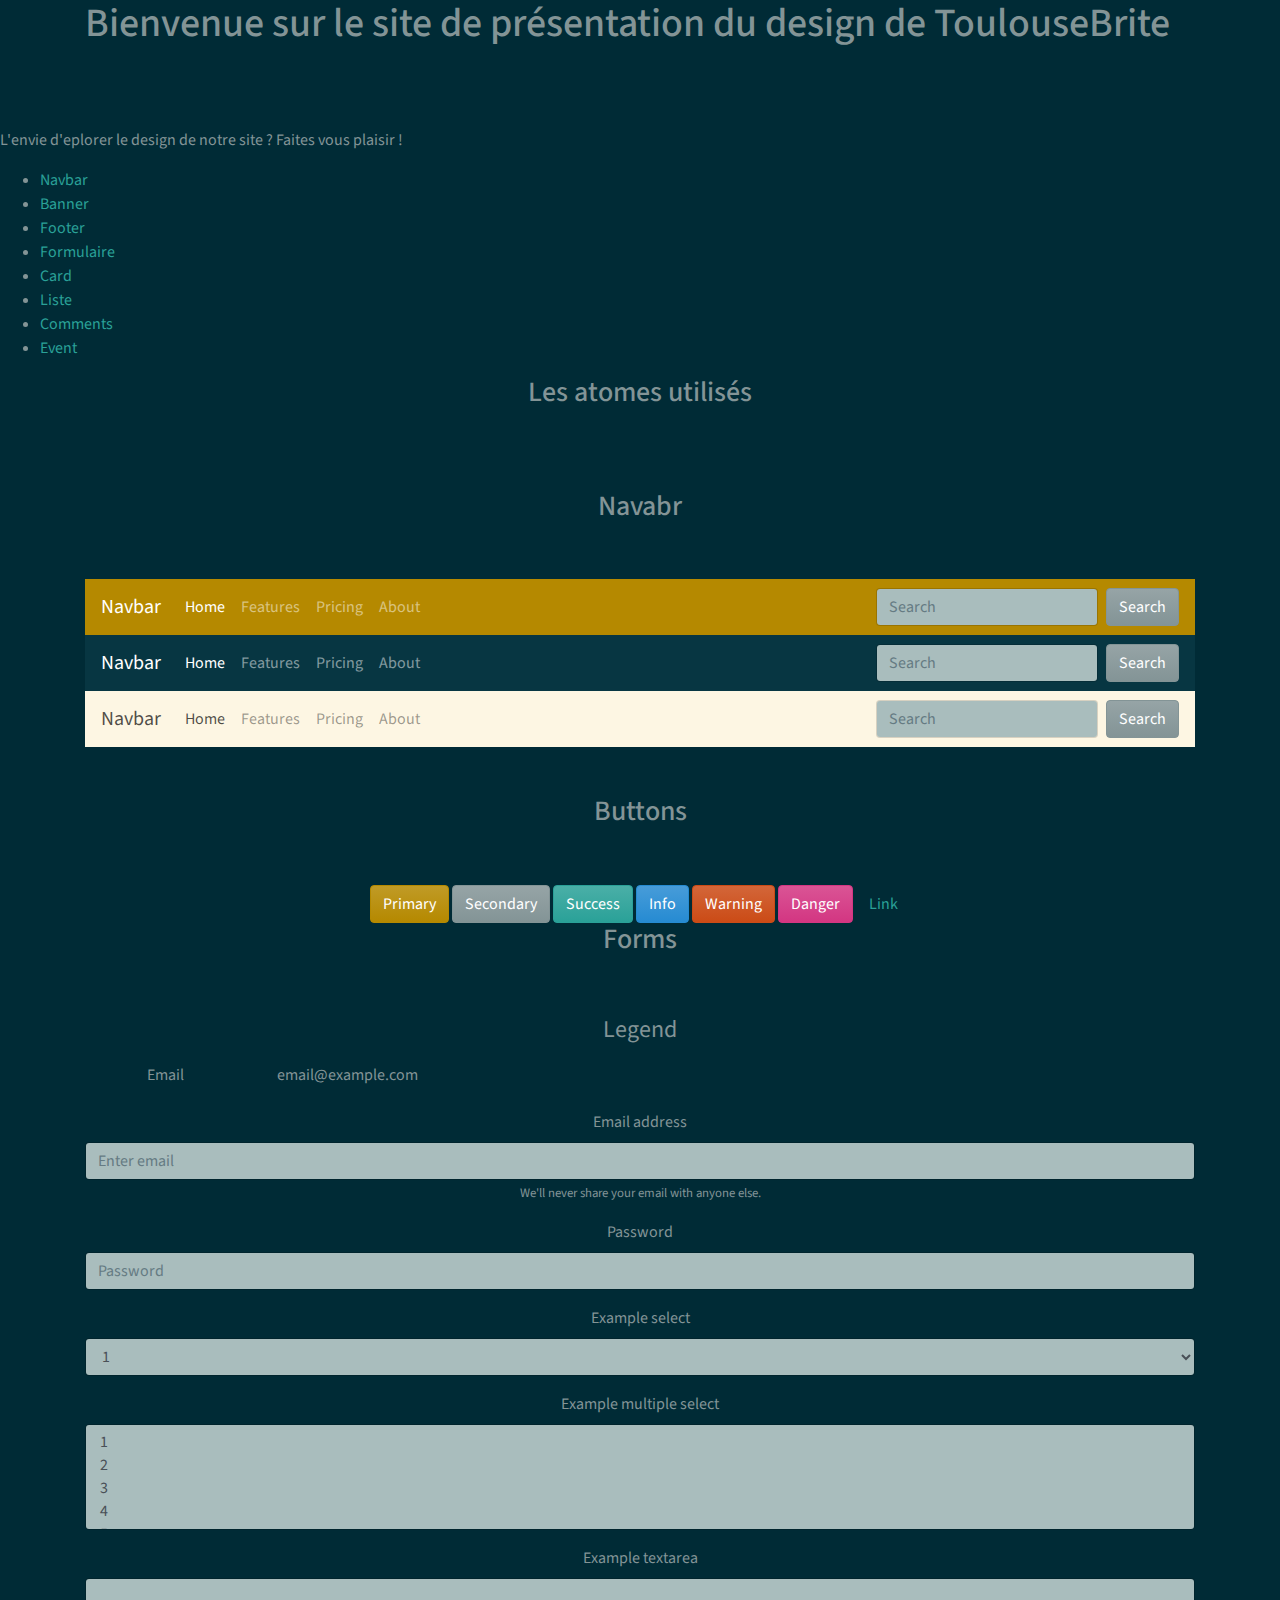
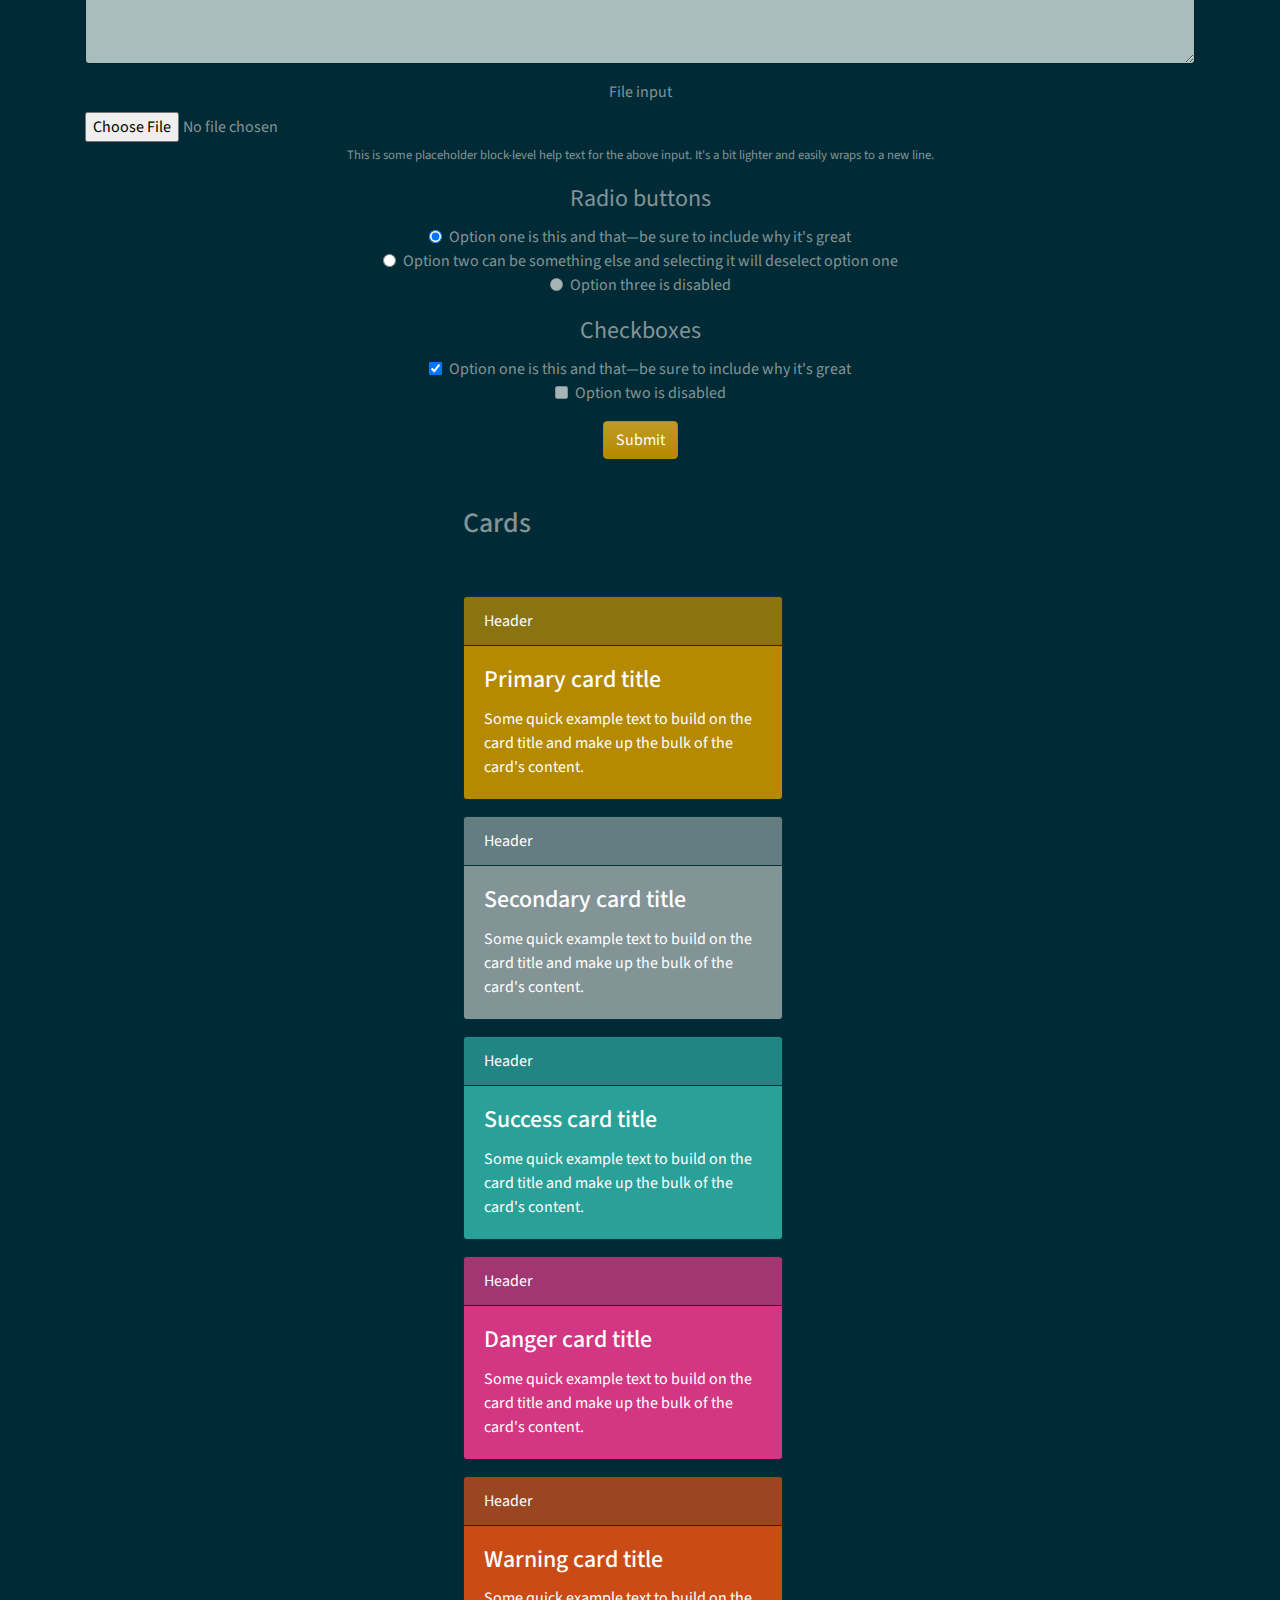
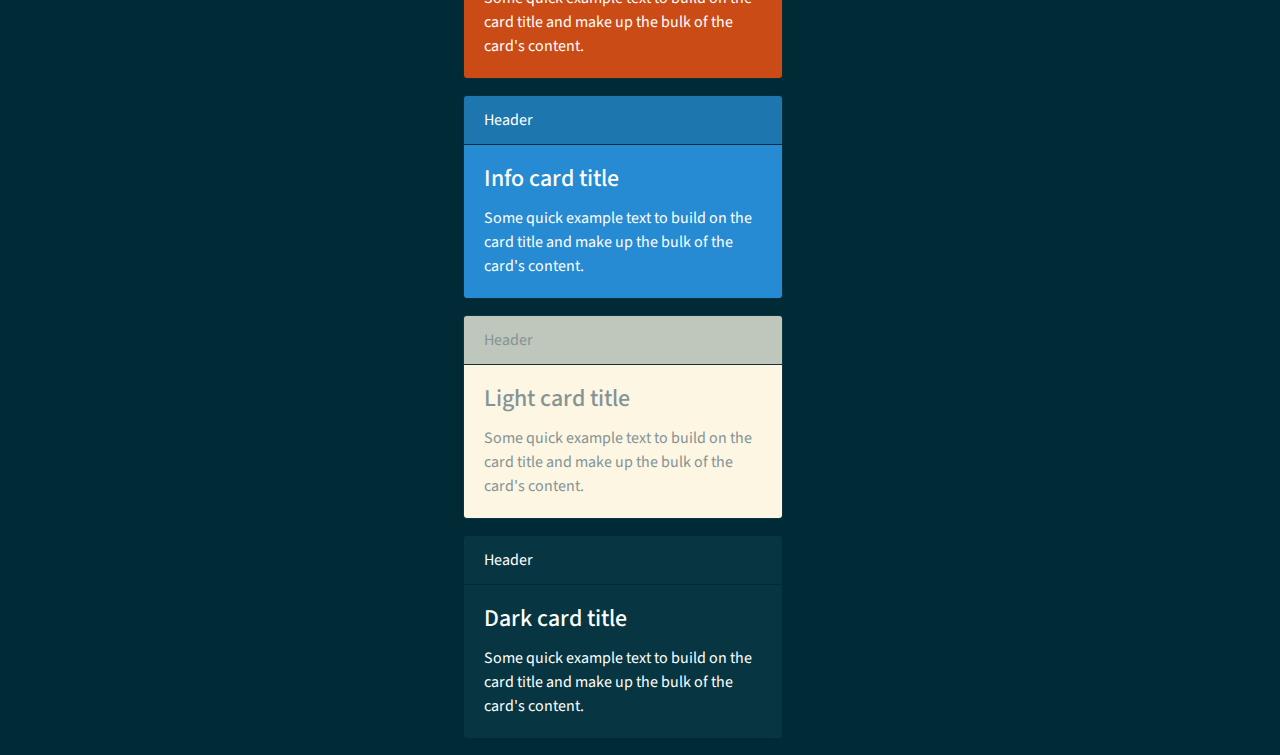
<file: index.html>
<!doctype html>
<head>
<meta charset="utf-8">
<title>ToulouseEvent</title>
<link rel="stylesheet" href="style.css">
</head>

<body>
<div class="container">
    <h1> Bienvenue sur le site de présentation du design de ToulouseBrite   </h1><br/><br/><br/>
</div>
        
        <p > L'envie d'eplorer le design de notre site ? Faites vous plaisir ! 
            <ul> 
                <li><a href="navbar.html">Navbar </a></li>
                <li><a href="banner.html">Banner </a></li>
                <li><a href="footer.html">Footer </a></li>
                <li> <a href="authentification_form.html">Formulaire</a></li>
                <li><a href="card.html">Card </a></li>
                <li><a href="list.html">Liste </a></li>
                <li><a href="comment.html">Comments </a></li>
                <li><a href="event.html">Event </a></li>
            </ul>
        </p>
        
<div class="container" style="text-align: center;";">
                <h3> Les atomes utilisés  </h3><br/><br/><br/>
            </div>


<div class="container" style="text-align: center;";">
                    <h3> Navabr  </h3><br/><br/>
                
            <nav class="navbar navbar-expand-lg navbar-dark bg-primary">
                    <a class="navbar-brand" href="#">Navbar</a>
                    <button class="navbar-toggler" type="button" data-toggle="collapse" data-target="#navbarColor01" aria-controls="navbarColor01" aria-expanded="false" aria-label="Toggle navigation">
                      <span class="navbar-toggler-icon"></span>
                    </button>
                  
                    <div class="collapse navbar-collapse" id="navbarColor01">
                      <ul class="navbar-nav mr-auto">
                        <li class="nav-item active">
                          <a class="nav-link" href="#">Home <span class="sr-only">(current)</span></a>
                        </li>
                        <li class="nav-item">
                          <a class="nav-link" href="#">Features</a>
                        </li>
                        <li class="nav-item">
                          <a class="nav-link" href="#">Pricing</a>
                        </li>
                        <li class="nav-item">
                          <a class="nav-link" href="#">About</a>
                        </li>
                      </ul>
                      <form class="form-inline my-2 my-lg-0">
                        <input class="form-control mr-sm-2" type="text" placeholder="Search">
                        <button class="btn btn-secondary my-2 my-sm-0" type="submit">Search</button>
                      </form>
                    </div>
                  </nav>
                  <nav class="navbar navbar-expand-lg navbar-dark bg-dark">
                        <a class="navbar-brand" href="#">Navbar</a>
                        <button class="navbar-toggler" type="button" data-toggle="collapse" data-target="#navbarColor02" aria-controls="navbarColor02" aria-expanded="false" aria-label="Toggle navigation">
                          <span class="navbar-toggler-icon"></span>
                        </button>
                      
                        <div class="collapse navbar-collapse" id="navbarColor02">
                          <ul class="navbar-nav mr-auto">
                            <li class="nav-item active">
                              <a class="nav-link" href="#">Home <span class="sr-only">(current)</span></a>
                            </li>
                            <li class="nav-item">
                              <a class="nav-link" href="#">Features</a>
                            </li>
                            <li class="nav-item">
                              <a class="nav-link" href="#">Pricing</a>
                            </li>
                            <li class="nav-item">
                              <a class="nav-link" href="#">About</a>
                            </li>
                          </ul>
                          <form class="form-inline my-2 my-lg-0">
                            <input class="form-control mr-sm-2" type="text" placeholder="Search">
                            <button class="btn btn-secondary my-2 my-sm-0" type="submit">Search</button>
                          </form>
                        </div>
                      </nav>
                      <nav class="navbar navbar-expand-lg navbar-light bg-light">
                            <a class="navbar-brand" href="#">Navbar</a>
                            <button class="navbar-toggler" type="button" data-toggle="collapse" data-target="#navbarColor03" aria-controls="navbarColor03" aria-expanded="false" aria-label="Toggle navigation">
                              <span class="navbar-toggler-icon"></span>
                            </button>
                          
                            <div class="collapse navbar-collapse" id="navbarColor03">
                              <ul class="navbar-nav mr-auto">
                                <li class="nav-item active">
                                  <a class="nav-link" href="#">Home <span class="sr-only">(current)</span></a>
                                </li>
                                <li class="nav-item">
                                  <a class="nav-link" href="#">Features</a>
                                </li>
                                <li class="nav-item">
                                  <a class="nav-link" href="#">Pricing</a>
                                </li>
                                <li class="nav-item">
                                  <a class="nav-link" href="#">About</a>
                                </li>
                              </ul>
                              <form class="form-inline my-2 my-lg-0">
                                <input class="form-control mr-sm-2" type="text" placeholder="Search">
                                <button class="btn btn-secondary my-2 my-sm-0" type="submit">Search</button>
                              </form>
                            </div>
                          </nav>
</div><br/><br/>


<div class="container" style="text-align: center;";">
        <h3> Buttons </h3><br/><br/>
        <button type="button" class="btn btn-primary">Primary</button>
        <button type="button" class="btn btn-secondary">Secondary</button>
        <button type="button" class="btn btn-success">Success</button>
        <button type="button" class="btn btn-info">Info</button>
        <button type="button" class="btn btn-warning">Warning</button>
        <button type="button" class="btn btn-danger">Danger</button>
        <button type="button" class="btn btn-link">Link</button>
</div>



<div class="container" style="text-align: center;";">
        <h3> Forms </h3><br/><br/>
        <form>
                <fieldset>
                  <legend>Legend</legend>
                  <div class="form-group row">
                    <label for="staticEmail" class="col-sm-2 col-form-label">Email</label>
                    <div class="col-sm-10">
                      <input type="text" readonly="" class="form-control-plaintext" id="staticEmail" value="email@example.com">
                    </div>
                  </div>
                  <div class="form-group">
                    <label for="exampleInputEmail1">Email address</label>
                    <input type="email" class="form-control" id="exampleInputEmail1" aria-describedby="emailHelp" placeholder="Enter email">
                    <small id="emailHelp" class="form-text text-muted">We'll never share your email with anyone else.</small>
                  </div>
                  <div class="form-group">
                    <label for="exampleInputPassword1">Password</label>
                    <input type="password" class="form-control" id="exampleInputPassword1" placeholder="Password">
                  </div>
                  <div class="form-group">
                    <label for="exampleSelect1">Example select</label>
                    <select class="form-control" id="exampleSelect1">
                      <option>1</option>
                      <option>2</option>
                      <option>3</option>
                      <option>4</option>
                      <option>5</option>
                    </select>
                  </div>
                  <div class="form-group">
                    <label for="exampleSelect2">Example multiple select</label>
                    <select multiple="" class="form-control" id="exampleSelect2">
                      <option>1</option>
                      <option>2</option>
                      <option>3</option>
                      <option>4</option>
                      <option>5</option>
                    </select>
                  </div>
                  <div class="form-group">
                    <label for="exampleTextarea">Example textarea</label>
                    <textarea class="form-control" id="exampleTextarea" rows="3"></textarea>
                  </div>
                  <div class="form-group">
                    <label for="exampleInputFile">File input</label>
                    <input type="file" class="form-control-file" id="exampleInputFile" aria-describedby="fileHelp">
                    <small id="fileHelp" class="form-text text-muted">This is some placeholder block-level help text for the above input. It's a bit lighter and easily wraps to a new line.</small>
                  </div>
                  <fieldset class="form-group">
                    <legend>Radio buttons</legend>
                    <div class="form-check">
                      <label class="form-check-label">
                        <input type="radio" class="form-check-input" name="optionsRadios" id="optionsRadios1" value="option1" checked="">
                        Option one is this and that—be sure to include why it's great
                      </label>
                    </div>
                    <div class="form-check">
                    <label class="form-check-label">
                        <input type="radio" class="form-check-input" name="optionsRadios" id="optionsRadios2" value="option2">
                        Option two can be something else and selecting it will deselect option one
                      </label>
                    </div>
                    <div class="form-check disabled">
                    <label class="form-check-label">
                        <input type="radio" class="form-check-input" name="optionsRadios" id="optionsRadios3" value="option3" disabled="">
                        Option three is disabled
                      </label>
                    </div>
                  </fieldset>
                  <fieldset class="form-group">
                    <legend>Checkboxes</legend>
                    <div class="form-check">
                      <label class="form-check-label">
                        <input class="form-check-input" type="checkbox" value="" checked="">
                        Option one is this and that—be sure to include why it's great
                      </label>
                    </div>
                    <div class="form-check disabled">
                      <label class="form-check-label">
                        <input class="form-check-input" type="checkbox" value="" disabled="">
                        Option two is disabled
                      </label>
                    </div>
                  </fieldset>
                  <button type="submit" class="btn btn-primary">Submit</button>
                </fieldset>
              </form>
        </div><br/><br/>






        <div class="container" style=" margin-left: 35%;">
                <h3> Cards </h3><br/><br/>
                <div class="card text-white bg-primary mb-3" style="max-width: 20rem;">
                        <div class="card-header">Header</div>
                        <div class="card-body">
                          <h4 class="card-title">Primary card title</h4>
                          <p class="card-text">Some quick example text to build on the card title and make up the bulk of the card's content.</p>
                        </div>
                      </div>
                      <div class="card text-white bg-secondary mb-3" style="max-width: 20rem;">
                        <div class="card-header">Header</div>
                        <div class="card-body">
                          <h4 class="card-title">Secondary card title</h4>
                          <p class="card-text">Some quick example text to build on the card title and make up the bulk of the card's content.</p>
                        </div>
                      </div>
                      <div class="card text-white bg-success mb-3" style="max-width: 20rem;">
                        <div class="card-header">Header</div>
                        <div class="card-body">
                          <h4 class="card-title">Success card title</h4>
                          <p class="card-text">Some quick example text to build on the card title and make up the bulk of the card's content.</p>
                        </div>
                      </div>
                      <div class="card text-white bg-danger mb-3" style="max-width: 20rem;">
                        <div class="card-header">Header</div>
                        <div class="card-body">
                          <h4 class="card-title">Danger card title</h4>
                          <p class="card-text">Some quick example text to build on the card title and make up the bulk of the card's content.</p>
                        </div>
                      </div>
                      <div class="card text-white bg-warning mb-3" style="max-width: 20rem;">
                        <div class="card-header">Header</div>
                        <div class="card-body">
                          <h4 class="card-title">Warning card title</h4>
                          <p class="card-text">Some quick example text to build on the card title and make up the bulk of the card's content.</p>
                        </div>
                      </div>
                      <div class="card text-white bg-info mb-3" style="max-width: 20rem;">
                        <div class="card-header">Header</div>
                        <div class="card-body">
                          <h4 class="card-title">Info card title</h4>
                          <p class="card-text">Some quick example text to build on the card title and make up the bulk of the card's content.</p>
                        </div>
                      </div>
                      <div class="card bg-light mb-3" style="max-width: 20rem;">
                        <div class="card-header">Header</div>
                        <div class="card-body">
                          <h4 class="card-title">Light card title</h4>
                          <p class="card-text">Some quick example text to build on the card title and make up the bulk of the card's content.</p>
                        </div>
                      </div>
                      <div class="card text-white bg-dark mb-3" style="max-width: 20rem;">
                        <div class="card-header">Header</div>
                        <div class="card-body">
                          <h4 class="card-title">Dark card title</h4>
                          <p class="card-text">Some quick example text to build on the card title and make up the bulk of the card's content.</p>
                        </div>
                      </div>
                </div>


</body>
</file>
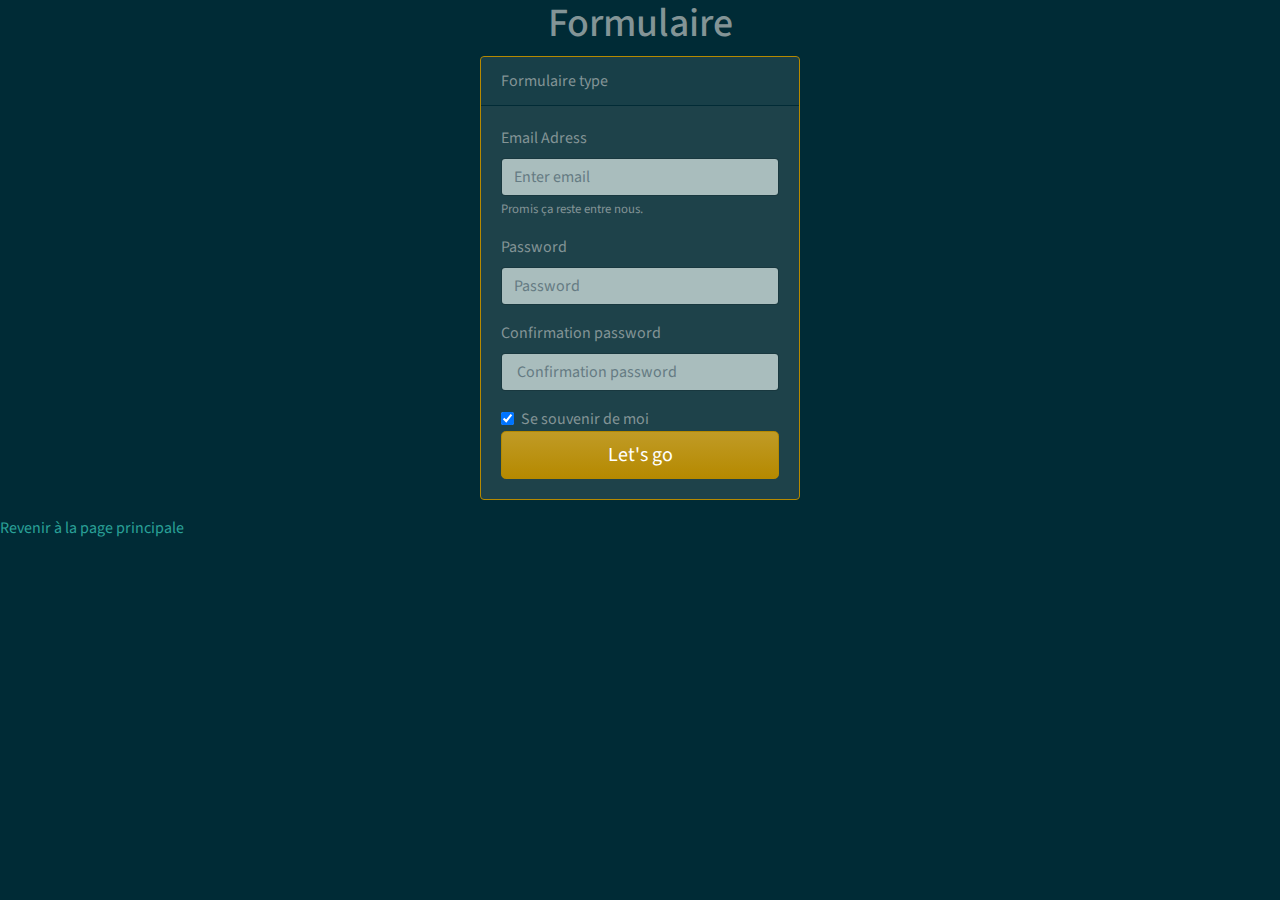
<file: authentification_form.html>
<!doctype html>
<head>
<meta charset="utf-8">
<title>ToulouseEvent</title>
<link rel="stylesheet" href="style.css">
</head>

<body>
    <center>
    <h1>Formulaire </h1>
</center>
<div class="card border-primary mb-3 mx-auto" style="max-width: 20rem;">
    <div class="card-header">Formulaire type</div>
    <div class="card-body">
        <form>
        <fieldset>
         
          <div class="form-group">
            <label for="exampleInputEmail1">Email Adress</label>
            <input type="email" class="form-control" id="exampleInputEmail1" aria-describedby="emailHelp" placeholder="Enter email">
            <small id="emailHelp" class="form-text text-muted">Promis ça reste entre nous.</small>
          </div>
          <div class="form-group">
            <label for="exampleInputPassword1">Password</label>
            <input type="password" class="form-control" id="exampleInputPassword1" placeholder="Password">
          </div>
          <div class="form-group">
            <label for="exampleInputPassword1"> Confirmation password</label>
            <input type="password" class="form-control" id="exampleInputPassword1" placeholder=" Confirmation password">
          </div>
          <div class="form-check">
            <label class="form-check-label">
              <input class="form-check-input" type="checkbox" value="" checked="">
              Se souvenir de moi
            </label>
    
        </fieldset>
        <button type="button" class="btn btn-primary btn-lg btn-block">Let's go</button>
      </fieldset>
    </form>
      
    </div>
  </div>
  
  </div>
  <a class="link" href="index.html" style="text-align: center;"> Revenir à la page principale </a>

</body>
</file>
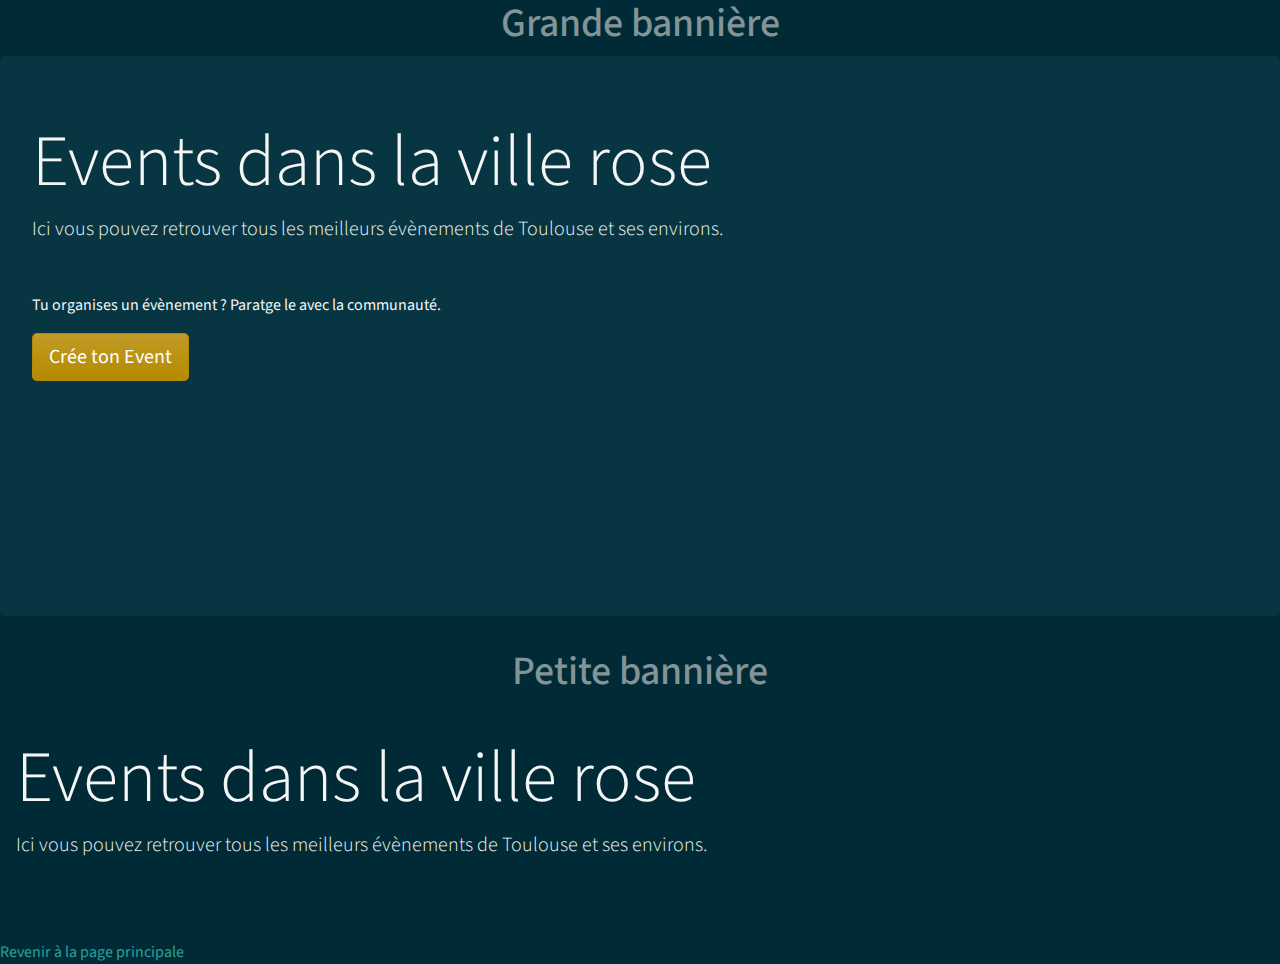
<file: banner.html>
<!doctype html>
<head>
<meta charset="utf-8">
<title>ToulouseEvent</title>
<link rel="stylesheet" href="style.css">
</head>

 <h1 style="text-align: center;"> Grande bannière</h1>


<div class="jumbotron">
        <h1 class="display-3">Events dans la ville rose </h1>
        <p class="lead">Ici vous pouvez retrouver tous les meilleurs évènements de Toulouse et ses environs.</p>
        <hr class="my-4">
        <p>Tu organises un évènement ? Paratge le avec la communauté.</p>
        <p class="lead">
          <a class="btn btn-primary btn-lg" href="#" role="button">Crée ton Event </a>
        </p>
      </div>


      <h1 style="text-align: center;"> Petite bannière</h1>


    
<div class="jumbotron-mini">
        <h1 class="display-3">Events dans la ville rose </h1>
        <p class="lead">Ici vous pouvez retrouver tous les meilleurs évènements de Toulouse et ses environs.</p>
       
      </div>




      <a class="link" href="index.html" style="text-align: center;"> Revenir à la page principale </a>
</file>
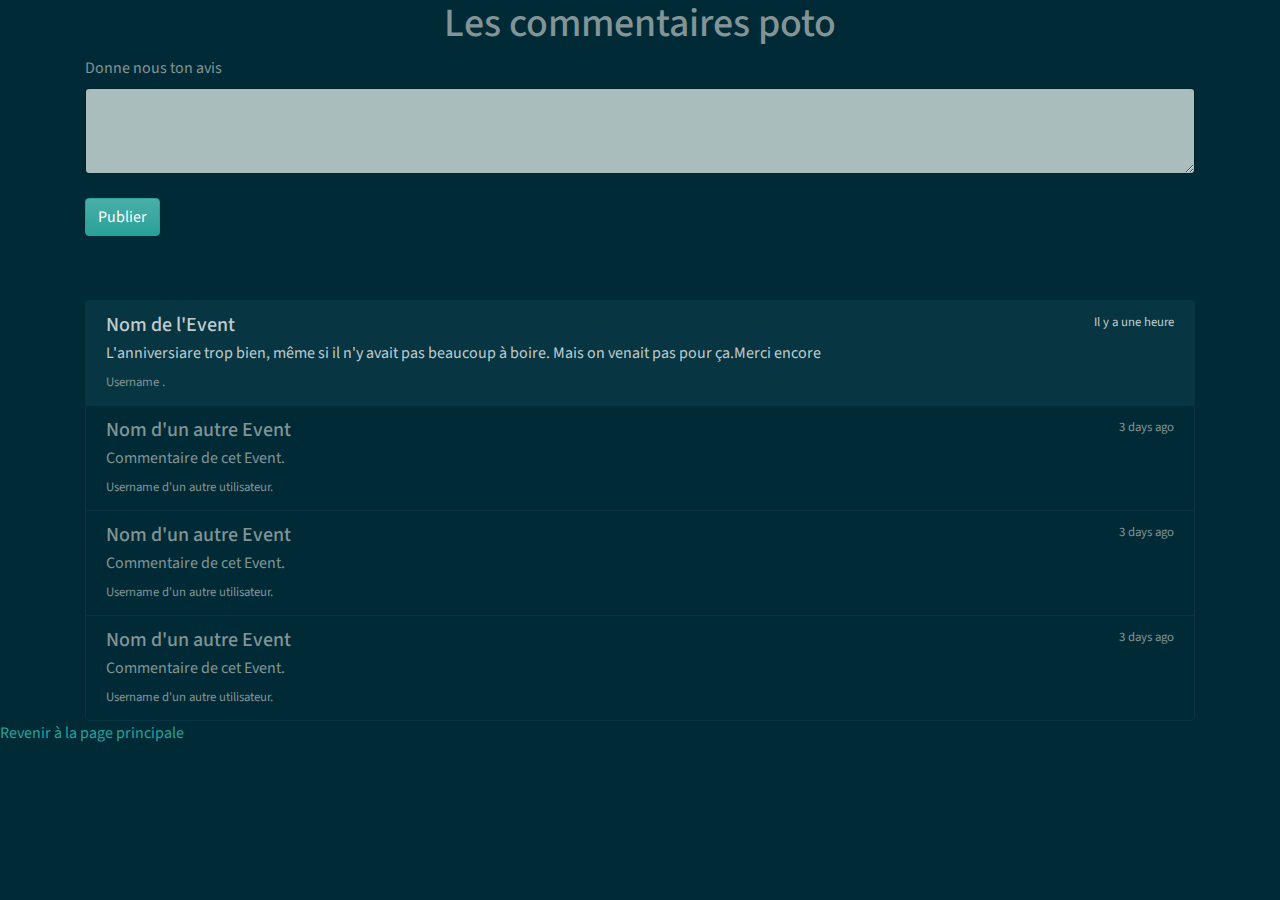
<file: comment.html>
<!doctype html>
<head>
<meta charset="utf-8">
<title>ToulouseEvent</title>
<link rel="stylesheet" href="style.css">
</head>

<body>


    <h1 style="text-align: center;">Les commentaires poto</h1>


    <div class="container">
        <div class="form-group">
                <label for="exampleTextarea">Donne nous ton avis</label>
                <textarea class="form-control" id="exampleTextarea" rows="3"></textarea><br/>
        <div><button type="button" class="btn btn-success">Publier</button></div>
              </div><br/><br/>

        <div class="list-group">
                <a href="#" class="list-group-item list-group-item-action flex-column align-items-start active">
                  <div class="d-flex w-100 justify-content-between">
                    <h5 class="mb-1">Nom de l'Event</h5>
                    <small>Il y a une heure</small>
                  </div>
                  <p class="mb-1">L'anniversiare trop bien, même si il n'y avait pas beaucoup à boire. Mais on venait pas pour ça.Merci encore</p>
                  <small class="text-muted">Username .</small>
                </a>

                <a href="#" class="list-group-item list-group-item-action flex-column align-items-start">
                  <div class="d-flex w-100 justify-content-between">
                    <h5 class="mb-1">Nom d'un autre Event</h5>
                    <small class="text-muted">3 days ago</small>
                  </div>
                  <p class="mb-1">Commentaire de cet Event.</p>
                  <small class="text-muted">Username d'un autre utilisateur.</small>
                </a>
              

              <a href="#" class="list-group-item list-group-item-action flex-column align-items-start">
                    <div class="d-flex w-100 justify-content-between">
                      <h5 class="mb-1">Nom d'un autre Event</h5>
                      <small class="text-muted">3 days ago</small>
                    </div>
                    <p class="mb-1">Commentaire de cet Event.</p>
                    <small class="text-muted">Username d'un autre utilisateur.</small>
                  </a>
              

                <a href="#" class="list-group-item list-group-item-action flex-column align-items-start">
                        <div class="d-flex w-100 justify-content-between">
                          <h5 class="mb-1">Nom d'un autre Event</h5>
                          <small class="text-muted">3 days ago</small>
                        </div>
                        <p class="mb-1">Commentaire de cet Event.</p>
                        <small class="text-muted">Username d'un autre utilisateur.</small>
                      </a>
                    </div>
            </div>
    
            




            <a class="link" href="index.html" style="text-align: center;"> Revenir à la page principale </a>

</body>
</file>
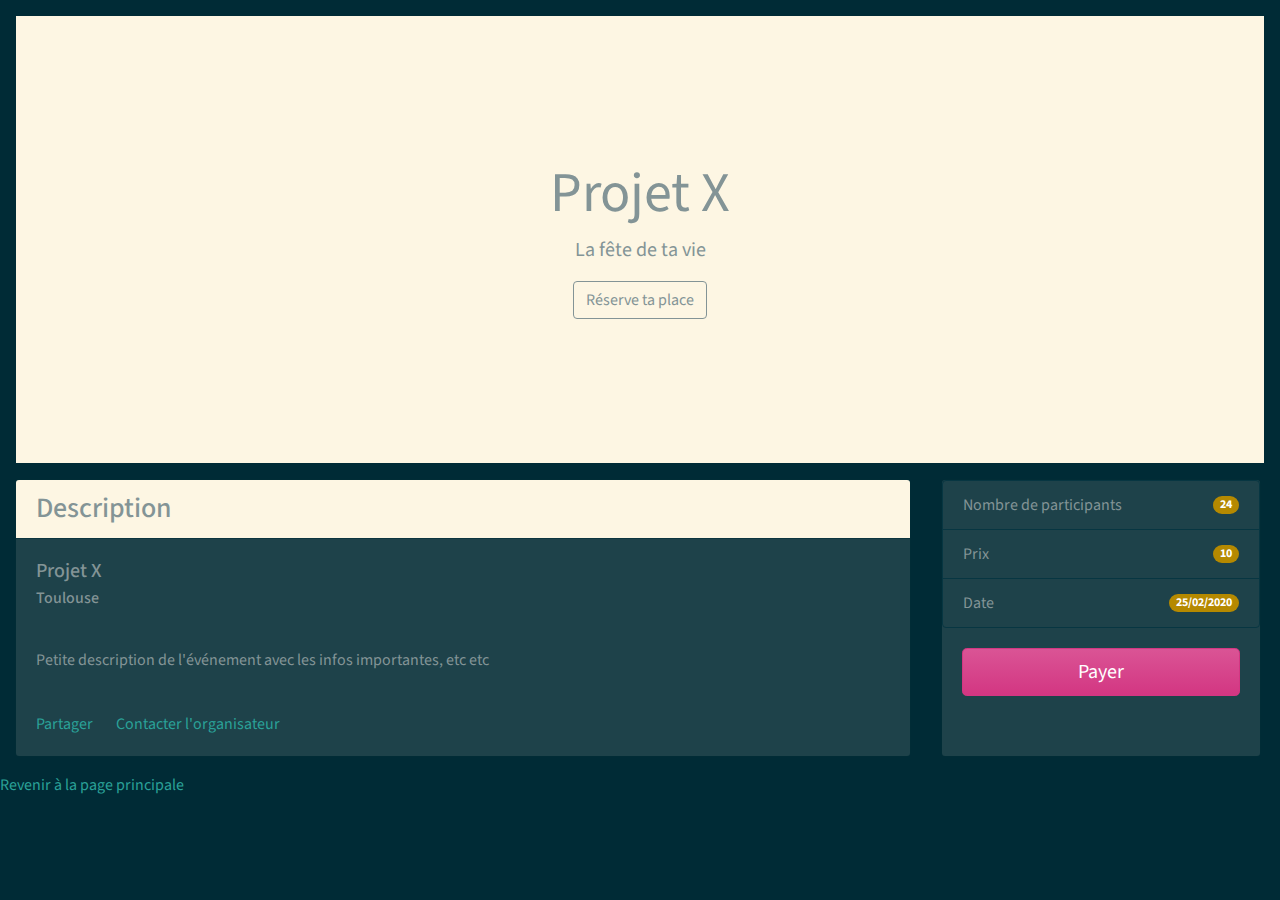
<file: event.html>
<!doctype html>
<head>
<meta charset="utf-8">
<title>ToulouseEvent</title>
<link rel="stylesheet" href="style.css">
</head>



<body>

<div class="position-relative overflow-hidden p-3 p-md-5 m-md-3 text-center bg-light">
        <div class="col-md-5 p-lg-5 mx-auto my-5">
          <h1 class="display-4 font-weight-normal">Projet X</h1>
          <p class="lead font-weight-normal">La fête de ta vie </p>
          <a class="btn btn-outline-secondary" href="#">Réserve ta place</a>
        </div>
        <div class="product-device shadow-sm d-none d-md-block"></div>
        <div class="product-device product-device-2 shadow-sm d-none d-md-block"></div>
      </div>



    
<div class="card-deck mx-auto">
        <div class="card mb-3 mx-left " style="max-width: 70%;">
                <h3 class="card-header bg-light">Description </h3>
                <div class="card-body">
                  <h5 class="card-title">Projet X </h5>
                  <h6 class="card-subtitle text-muted">Toulouse</h6>
                </div>
                <div class="card-body">
                  <p class="card-text">Petite description de l'événement avec les infos importantes, etc etc </p>
                </div>
               
                <div class="card-body">
                  <a href="#" class="card-link">Partager</a>
                  <a href="#" class="card-link">Contacter l'organisateur</a>
                </div>
                 
              </div>
        <div class="card mb-3 mx-right" style="max-width: 25%;"><ul class="list-group">
                <li class="list-group-item d-flex justify-content-between align-items-center">
                  Nombre de participants 
                  <span class="badge badge-primary badge-pill">24</span>
                </li>
                <li class="list-group-item d-flex justify-content-between align-items-center">
                  Prix 
                  <span class="badge badge-primary badge-pill">10</span>
                </li>
                <li class="list-group-item d-flex justify-content-between align-items-center">
                  Date 
                  <span class="badge badge-primary badge-pill">25/02/2020</span>
                </li>
              </ul>
              <div class="card-body">
                    <a href="#"  type="button" class="btn btn-danger btn-lg btn-block">Payer</button></a>
                  </div>
            </div>
     </div>


     <a class="link" href="index.html" style="text-align: center;"> Revenir à la page principale </a>
     




















    </body>
</file>
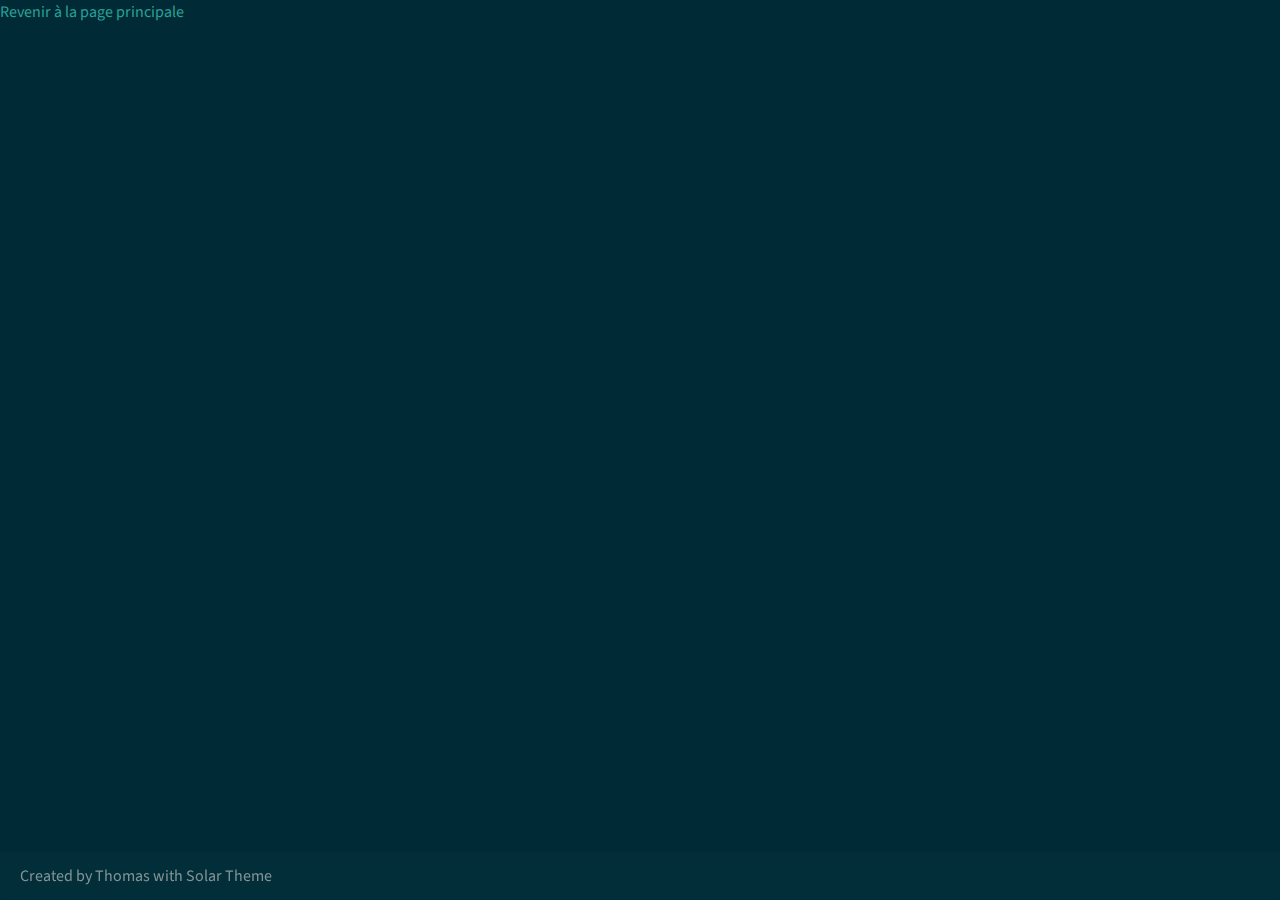
<file: footer.html>
<!doctype html>
<head>
<meta charset="utf-8">
<title>ToulouseEvent</title>
<link rel="stylesheet" href="style.css">
</head>
<body>
        <a class="link" href="index.html" style="text-align: center;"> Revenir à la page principale </a>

<footer class="fixed-bottom" >
    <div class="card-footer">
    <span class="text-muted">Created by Thomas with  Solar Theme</span>
    </div>
</footer>
</body>
</html>
</file>
